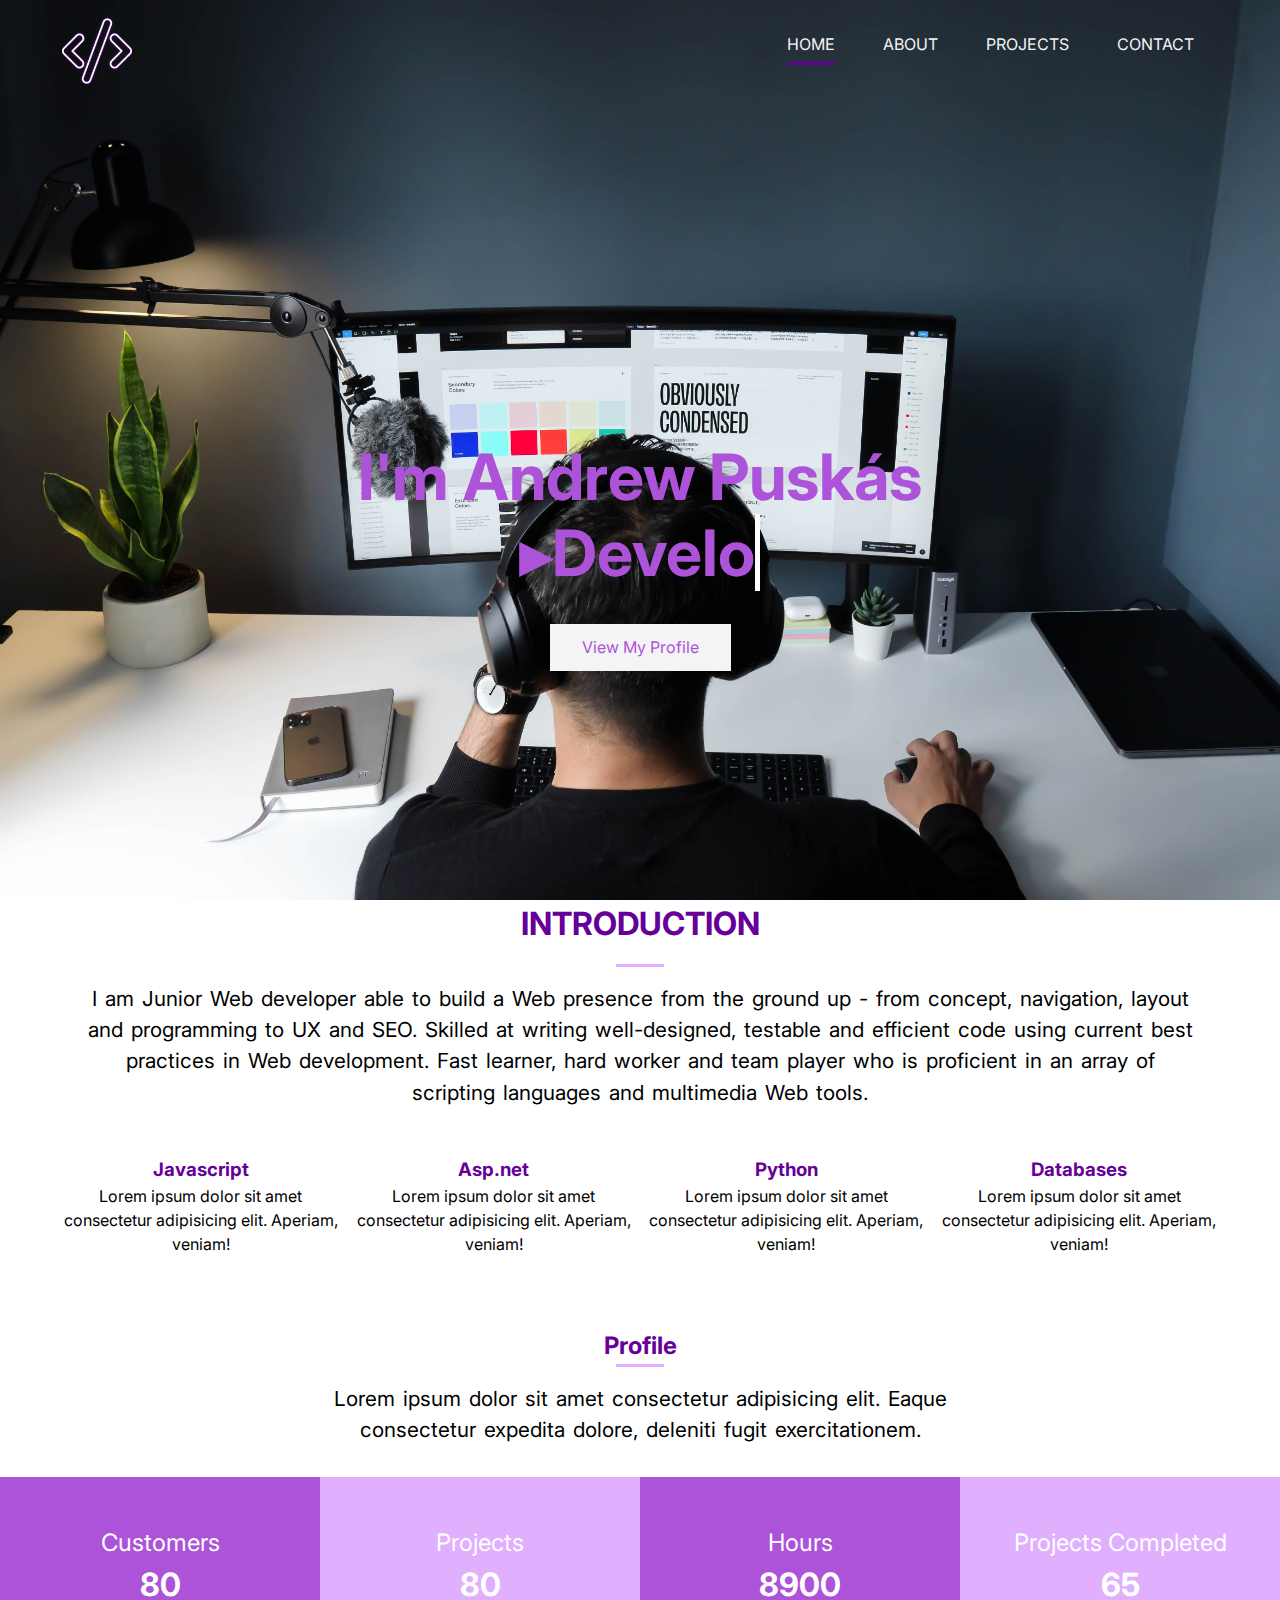
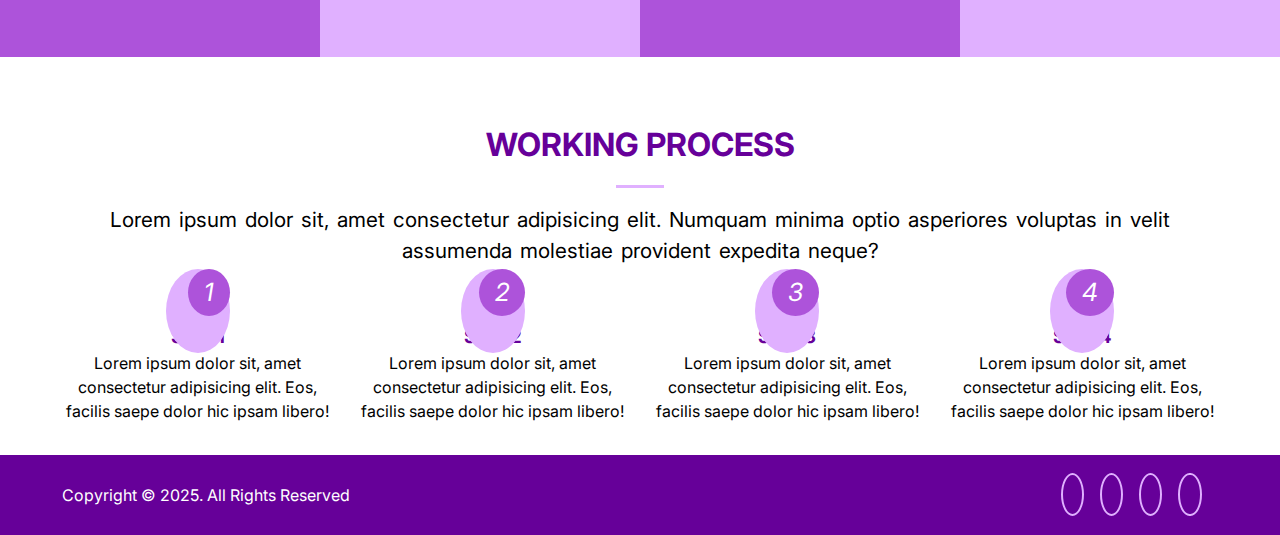
<file: public/index.html>
<!DOCTYPE html>
<html lang="en">
<head>
    <meta charset="UTF-8">
    <meta name="viewport" content="width=device-width, initial-scale=1.0">
    <link href="https://fonts.googleapis.com/css2?family=Inter&display=swap" rel="stylesheet">
    <link rel="stylesheet" href="https://cdnjs.cloudflare.com/ajax/libs/font-awesome/6.4.0/css/all.min.css" integrity="sha512-iecdLmaskl7CVkqkXNQ/ZH/XLlvWZOJyj7Yy7tcenmpD1ypASozpmT/E0iPtmFIB46ZmdtAc9eNBvH0H/ZpiBw==" crossorigin="anonymous" referrerpolicy="no-referrer" />
    <link rel="stylesheet" href="https://cdnjs.cloudflare.com/ajax/libs/animate.css/4.1.1/animate.min.css"/>
    <link rel="icon" type="image/png" sizes="32x32"  href="logo.jpg">
    <link rel="stylesheet" href="css/main.css">
    <link rel="stylesheet" href="css/animate.css">
    <title>Freelancer Project | Home</title>
</head>
<body>

<!-- Header -->
    <header id="header__home">
        <div class="container">
            <nav class="main-nav">
                <a href="index.html"><img src="logo.png" alt="web site logo" class="main-nav__logo"></a>
                <ul class="main-nav__items">
                    <li><a href="index.html" class="active">Home</a></li>
                    <li><a href="about.html">About</a></li>
                    <li><a href="projects.html">Projects</a></li>
                    <li><a href="contact.html">Contact</a></li>
                </ul>
            </nav>

            <div class="header-content">
                <h1>I'm Andrew Puskás 
                <span 
                class="typewrite" 
                data-period="1500" 
                data-type='["▸Developer","▸Designer","▸Interpreter","▸Architect","▸Freelancer"]'></span>
                </h1>

                <a href="" class="btn-light btn-animation my-2">
                    View My Profile
                </a>
            </div>
        </div>
    </header>

<!-- Section a -->
    <seciton id="home__a" class="text-center py-2">
        <div class="container">
            <h2 class="section-title" style="color: #660099;">Introduction</h2>
            <div class="border-bottom"></div>
            <p class="lead">
                I am Junior Web developer able to build a Web presence from the ground up - from concept, navigation, layout <br> 
                and programming to UX and SEO. Skilled at writing well-designed, testable and efficient code using current best <br> 
                practices in Web development. Fast learner, hard worker and team player who is proficient in an array of <br> 
                scripting languages and multimedia Web tools.
            </p>
            <div class="skills my-3">
                <div>
                    <i class="fa-solid fa-code-fork fa-3x"></i>
                    <h3>Javascript</h3>
                    <p>Lorem ipsum dolor sit amet consectetur adipisicing elit. Aperiam, veniam!</p>
                </div>

                <div>
                    <i class="fa-solid fa-laptop-code fa-3x"></i>
                    <h3>Asp.net</h3>
                    <p>Lorem ipsum dolor sit amet consectetur adipisicing elit. Aperiam, veniam!</p>
                </div>

                <div>
                    <i class="fa-solid fa-bug fa-3x"></i>
                    <h3>Python</h3>
                    <p>Lorem ipsum dolor sit amet consectetur adipisicing elit. Aperiam, veniam!</p>
                </div>

                <div>
                    <i class="fa-solid fa-code fa-3x"></i>
                    <h3>Databases</h3>
                    <p>Lorem ipsum dolor sit amet consectetur adipisicing elit. Aperiam, veniam!</p>
                </div>
            </div>
        </div>
    </seciton>

<!-- Section b -->
    <section id="home__b" class="text-center py-2">
        <div class="container">
            <h2 class="section-tittle" style="color: #660099;">Profile</h2>
            <div class="border-bottom"></div>
            <p class="lead">
                Lorem ipsum dolor sit amet consectetur adipisicing elit. Eaque <br> 
                consectetur expedita dolore, deleniti fugit exercitationem.
            </p>
        </div>
        <div class="profile">
            <div>
                <ul>
                    <li><i class="fas fa-users fa-3x" style="color: #530879;"></i></li>
                    <li class="title">Customers</li>
                    <li class="number" style="color: #fff;">80</li>
                </ul>
            </div>

            <div>
                <ul>
                    <li><i class="fas fa-award fa-3x" style="color: #530879;"></i></li>
                    <li class="title">Projects</li>
                    <li class="number" style="color: #fff;">80</li>
                </ul>
            </div>

            <div>
                <ul>
                    <li><i class="fas fa-hourglass-start fa-3x" style="color: #530879;"></i></li>
                    <li class="title">Hours</li>
                    <li class="number" style="color: #fff;">8900</li>
                </ul>
            </div>

            <div>
                <ul>
                    <li><i class="fas fa-code-branch fa-3x" style="color: #530879;"></i></li>
                    <li class="title">Projects Completed</li>
                    <li class="number" style="color: #fff;">65</li>
                </ul>
            </div>
        </div>
    </section>

<!-- Section c -->
    <section id="home__c" class="text-center py-2">
        <div class="container">
            <h2 class="section-title" style="color: #660099;">Working Process</h2>
            <div class="border-bottom"></div>
            <p class="lead">
                Lorem ipsum dolor sit, amet consectetur adipisicing elit. Numquam minima optio asperiores voluptas in velit assumenda molestiae provident expedita neque?
            </p>
            <div class="process">
                <div>
                    <i class="fa-solid fa-layer-group fa-4x process__icon my-2">
                        <div class="process__step">1</div>
                    </i>
                    <h3>Step 1</h3>
                    <p>Lorem ipsum dolor sit, amet consectetur adipisicing elit. Eos, facilis saepe dolor hic ipsam libero!</p>
                </div>

                <div>
                    <i class="fa-solid fa-eye fa-4x process__icon my-2">
                        <div class="process__step">2</div>
                    </i>
                    <h3>Step 2</h3>
                    <p>Lorem ipsum dolor sit, amet consectetur adipisicing elit. Eos, facilis saepe dolor hic ipsam libero!</p>
                </div>

                <div>
                    <i class="fas fa-object-ungroup fa-4x process__icon my-2">
                        <div class="process__step">3</div>
                    </i>
                    <h3>Step 3</h3>
                    <p>Lorem ipsum dolor sit, amet consectetur adipisicing elit. Eos, facilis saepe dolor hic ipsam libero!</p>
                </div>

                <div>
                    <i class="fas fa-file-alt fa-4x process__icon my-2">
                        <div class="process__step">4</div>
                    </i>
                    <h3>Step 4</h3>
                    <p>Lorem ipsum dolor sit, amet consectetur adipisicing elit. Eos, facilis saepe dolor hic ipsam libero!</p>
                </div>
            </div>
        </div>
    </section> 

<!-- Scroll Btn -->
<button id="scrollBtn" class="fa-regular fa-arrow-up"> Scroll Up</button>
<script>
   document.addEventListener('DOMContentLoaded', function() {
    let scrollBtn = document.getElementById('scrollBtn');

    function scrollUp() {
        let currentPosition = window.pageYOffset;
        let targetPosition = 0;
        let distance = targetPosition - currentPosition;
        let duration = 500;
        let startTime = null;

        function animation(currentTime) {
        if (startTime === null) {
            startTime = currentTime;
        }
        let elapsedTime = currentTime - startTime;
        let easing = easeOutQuad(elapsedTime, currentPosition, distance, duration);

        if (elapsedTime < duration) {
            window.scrollTo(0, easing);
            requestAnimationFrame(animation);
        } else {
            window.scrollTo(0, targetPosition);
        }
        }

        function easeOutQuad(t, b, c, d) {
        t /= d;
        return -c * t * (t - 2) + b;
        }

        requestAnimationFrame(animation);
    }

    scrollBtn.addEventListener('click', scrollUp);

    window.addEventListener('scroll', function() {
        if (window.pageYOffset > 300 && !scrollBtn.classList.contains('show')) {
        scrollBtn.classList.add('show');
        } else if (window.pageYOffset <= 300 && scrollBtn.classList.contains('show')) {
            scrollBtn.classList.remove('show');
        }
    });

    if (window.pageYOffset <= 300) {
        scrollBtn.classList.remove('show');
    }
    });
</script>


<!-- Footer -->
    <footer id="main-footer">
        <div class="footer-content container">
            <p style="color: #fff;">Copyright &copy; 2025. All Rights Reserved</p>

            <div class="social">
                <a id="fa" href="https://www.facebook.com" target="_blank"><i class="fab fa-facebook fa-2x"></i></a>
                <a id="tw" href="https://twitter.com" target="_blank"><i class="fab fa-twitter fa-2x"></i></a>
                <a id="ins" href="https://www.instagram.com" target="_blank"><i class="fab fa-instagram fa-2x"></i></a>
                <a id="yt" href="https://www.youtube.com" target="_blank"><i class="fab fa-youtube fa-2x"></i></a>
            </div>
        </div>
    </footer>


<!-- Button JS -->
<script>
    document.addEventListener("DOMContentLoaded", function() {
        var button = document.querySelector(".btn-animation");
        setTimeout(function() {
        button.style.opacity = "1";
        }, 1000);
    });
</script>

<!-- Text Scripts -->
<script src="js/jquery.min.js"></script>
<script src="js/type-writer.js"></script>
</body>
</html>
</file>
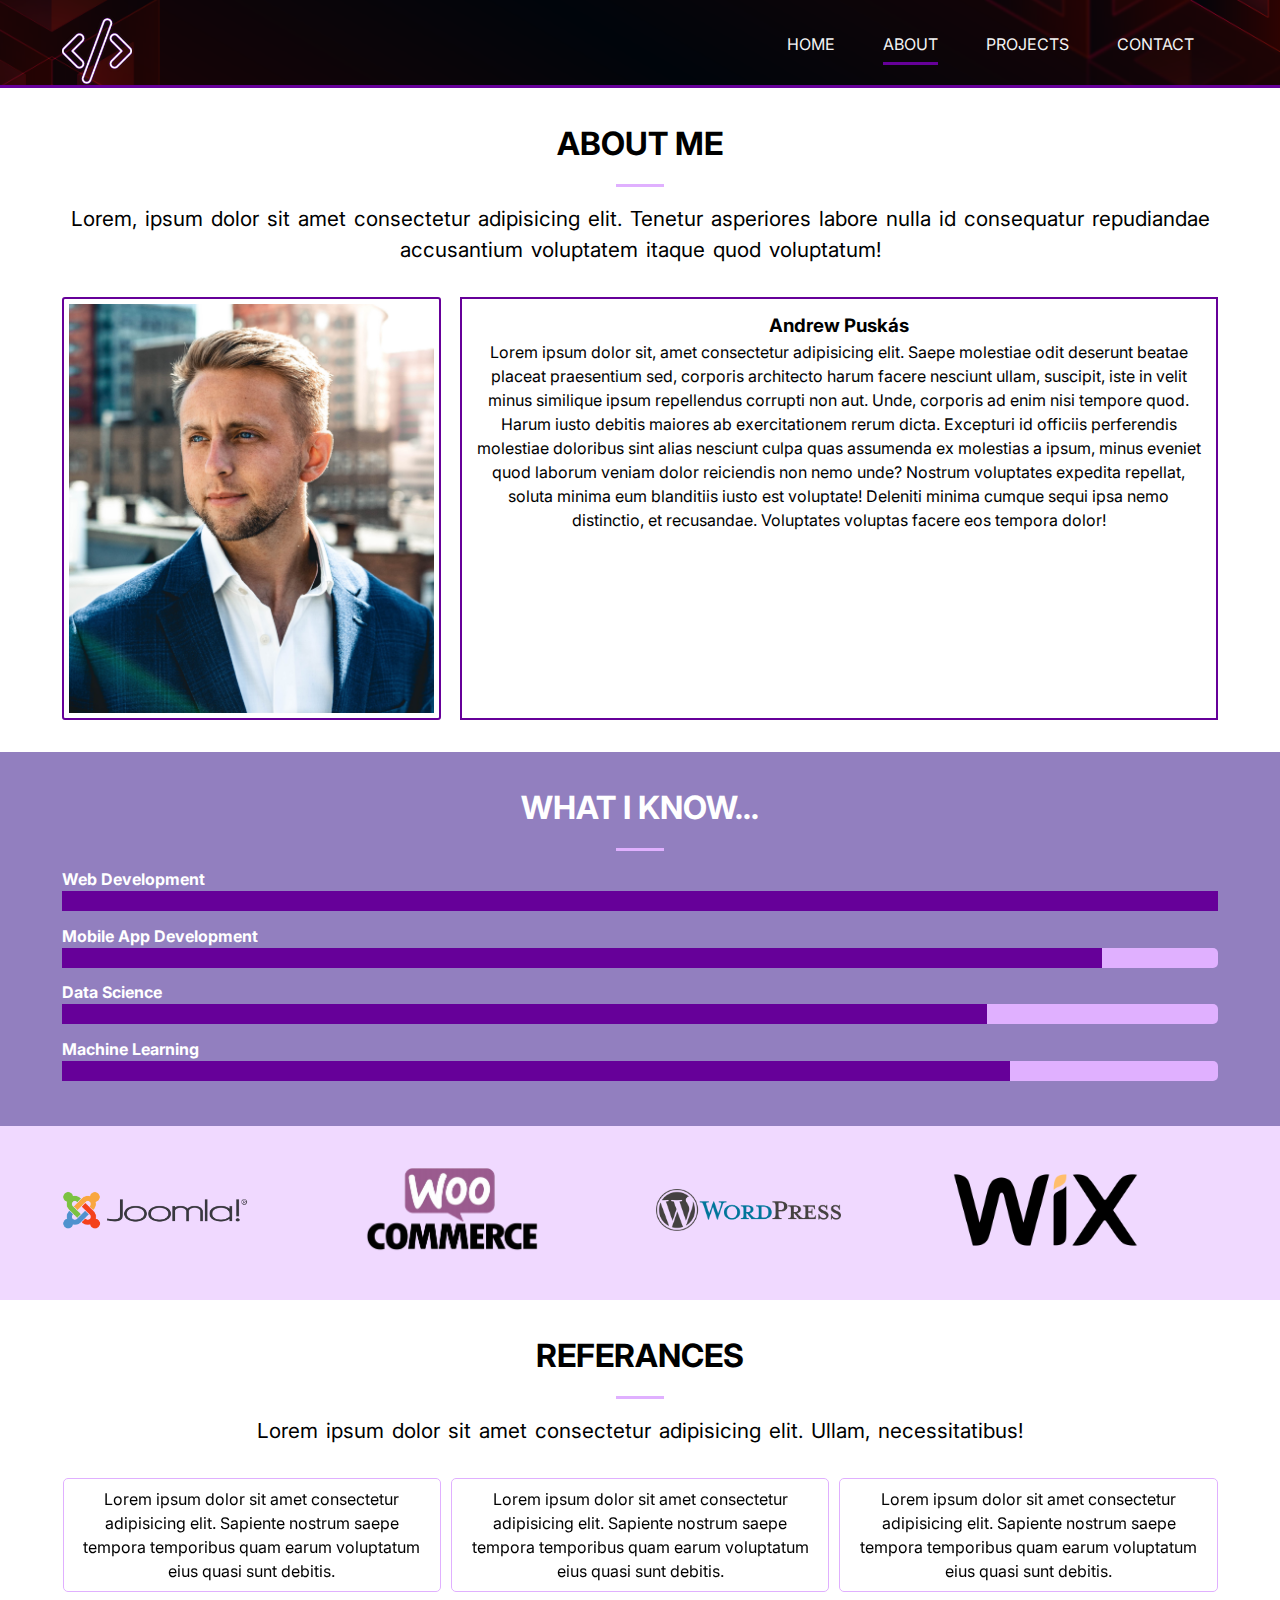
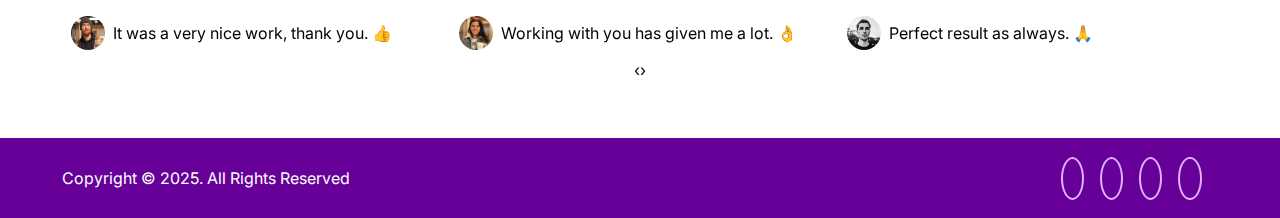
<file: public/about.html>
<!DOCTYPE html>
<html lang="en">
  <head>
    <meta charset="UTF-8" />
    <meta name="viewport" content="width=device-width, initial-scale=1.0" />
    <link
      href="https://fonts.googleapis.com/css2?family=Inter&display=swap"
      rel="stylesheet"
    />
    <link
      rel="stylesheet"
      href="https://cdnjs.cloudflare.com/ajax/libs/font-awesome/6.4.0/css/all.min.css"
      integrity="sha512-iecdLmaskl7CVkqkXNQ/ZH/XLlvWZOJyj7Yy7tcenmpD1ypASozpmT/E0iPtmFIB46ZmdtAc9eNBvH0H/ZpiBw=="
      crossorigin="anonymous"
      referrerpolicy="no-referrer"
    />
    <link
      rel="stylesheet"
      href="https://cdnjs.cloudflare.com/ajax/libs/animate.css/4.1.1/animate.min.css"
    />
    <link rel="icon" type="image/png" sizes="32x32" href="logo.jpg" />
    <link
      rel="stylesheet"
      href="css/owl.carousel.min.css"
    />
    <link rel="stylesheet" href="css/main.css" />
    <link rel="stylesheet" href="css/animate.css" />
    <title>Freelancer Project | About</title>
  </head>
  <body>
    <!-- Header -->
    <header id="header__about">
      <div class="container">
        <nav class="main-nav">
          <a href="index.html"
            ><img
              src="logo.png"
              alt="web site logo"
              class="main-nav__logo"
          /></a>
          <ul class="main-nav__items">
            <li><a href="index.html">Home</a></li>
            <li><a href="about.html" class="active">About</a></li>
            <li><a href="projects.html">Projects</a></li>
            <li><a href="contact.html">Contact</a></li>
          </ul>
        </nav>
      </div>
    </header>

    <!-- Section a -->
    <section id="about-a" class="text-center py-2">
      <div class="container">
        <h2 class="section-title">About Me</h2>
        <div class="border-bottom"></div>
        <p class="lead">
          Lorem, ipsum dolor sit amet consectetur adipisicing elit. Tenetur
          asperiores labore nulla id consequatur repudiandae accusantium
          voluptatem itaque quod voluptatum!
        </p>
        <div class="info">
          <img src="img/about.jpg" alt="" class="info__image" />
          <div class="info__bio">
            <h3>Andrew Puskás</h3>
            <p>
              Lorem ipsum dolor sit, amet consectetur adipisicing elit. Saepe
              molestiae odit deserunt beatae placeat praesentium sed, corporis
              architecto harum facere nesciunt ullam, suscipit, iste in velit
              minus similique ipsum repellendus corrupti non aut. Unde, corporis
              ad enim nisi tempore quod. Harum iusto debitis maiores ab
              exercitationem rerum dicta. Excepturi id officiis perferendis
              molestiae doloribus sint alias nesciunt culpa quas assumenda ex
              molestias a ipsum, minus eveniet quod laborum veniam dolor
              reiciendis non nemo unde? Nostrum voluptates expedita repellat,
              soluta minima eum blanditiis iusto est voluptate! Deleniti minima
              cumque sequi ipsa nemo distinctio, et recusandae. Voluptates
              voluptas facere eos tempora dolor!
            </p>
          </div>
        </div>
      </div>
    </section>

    <!-- Section b -->
    <section id="about-b" class="bg-info py-2">
      <div class="container">
        <h2 class="section-title">What I Know...</h2>
        <div class="border-bottom"></div>
        <div class="progress-bars">
          <h4>Web Development</h4>
          <div class="progress">
            <div style="width: 100%"></div>
          </div>

          <h4>Mobile App Development</h4>
          <div class="progress">
            <div style="width: 90%"></div>
          </div>

          <h4>Data Science</h4>
          <div class="progress">
            <div style="width: 80%"></div>
          </div>

          <h4>Machine Learning</h4>
          <div class="progress">
            <div style="width: 82%"></div>
          </div>
        </div>
      </div>
    </section>

    <!-- Section c -->
    <section id="about-c" class="bg-danger py-2">
      <div class="container">
        <div class="about-logos">
          <a href="https://www.joomla.org" target="_blank"
            ><img id="l-1"" src="img/joomla.png" alt="Joomla Logo"></a
          >
          <a href="https://woocommerce.com" target="_blank"
            ><img id="l-2"" src="img/woocommerce.png" alt="Woocommerce Logo"></a
          >
          <a href="https://wordpress.com" target="_blank"
            ><img id="l-3"" src="img/wordpress.png" alt="Wordpress Logo"></a
          >
          <a href="https://www.wix.com" target="_blank"
            ><img id="l-4"" src="img/wix.png" alt="Wix Logo"></a
          >
        </div>
      </div>
    </section>

    <!-- Section d -->
    <section id="about-d" class="text-center py-2">
      <div class="container">
        <h2 class="section-title">Referances</h2>
        <div class="border-bottom"></div>
        <p class="lead">
          Lorem ipsum dolor sit amet consectetur adipisicing elit. Ullam,
          necessitatibus!
        </p>
        <div class="references owl-carousel owl-theme">
          <div>
            <p>
              Lorem ipsum dolor sit amet consectetur adipisicing elit. Sapiente
              nostrum saepe tempora temporibus quam earum voluptatum eius quasi
              sunt debitis.
            </p>
            <ul>
              <li>
                <a href="img/user-1.jpeg" target="_blank"
                  ><img src="img/user-1.jpeg"
                /></a>
              </li>
              <li>It was a very nice work, thank you. 👍</li>
            </ul>
          </div>

          <div>
            <p>
              Lorem ipsum dolor sit amet consectetur adipisicing elit. Sapiente
              nostrum saepe tempora temporibus quam earum voluptatum eius quasi
              sunt debitis.
            </p>
            <ul>
              <li>
                <a href="img/user-2.jpeg" target="_blank"
                  ><img src="img/user-2.jpeg"
                /></a>
              </li>
              <li>Working with you has given me a lot. 👌</li>
            </ul>
          </div>

          <div>
            <p>
              Lorem ipsum dolor sit amet consectetur adipisicing elit. Sapiente
              nostrum saepe tempora temporibus quam earum voluptatum eius quasi
              sunt debitis.
            </p>
            <ul>
              <li>
                <a href="img/user-3.jpeg" target="_blank"
                  ><img src="img/user-3.jpeg"
                /></a>
              </li>
              <li>Perfect result as always. 🙏</li>
            </ul>
          </div>

          <div>
            <p>
              Lorem ipsum dolor sit amet consectetur adipisicing elit. Sapiente
              nostrum saepe tempora temporibus quam earum voluptatum eius quasi
              sunt debitis.
            </p>
            <ul>
              <li>
                <a href="img/user-4.jpeg" target="_blank"
                  ><img src="img/user-4.jpeg"
                /></a>
              </li>
              <li>Successful. 👏👏</li>
            </ul>
          </div>

          <div>
            <p>
              Lorem ipsum dolor sit amet consectetur adipisicing elit. Sapiente
              nostrum saepe tempora temporibus quam earum voluptatum eius quasi
              sunt debitis.
            </p>
            <ul>
              <li>
                <a href="img/user-5.jpeg" target="_blank"
                  ><img src="img/user-5.jpeg"
                /></a>
              </li>
              <li>It was really good, thank you for everything. 🤝</li>
            </ul>
          </div>

          <div>
            <p>
              Lorem ipsum dolor sit amet consectetur adipisicing elit. Sapiente
              nostrum saepe tempora temporibus quam earum voluptatum eius quasi
              sunt debitis.
            </p>
            <ul>
              <li>
                <a href="img/user-6.jpeg" target="_blank"
                  ><img src="img/user-6.jpeg"
                /></a>
              </li>
              <li>I recommend him, he did a very good job...</li>
            </ul>
          </div>
        </div>
      </div>
    </section>

    <!-- Scroll Btn -->
<button id="scrollBtn" class="fa-regular fa-arrow-up"> Scroll Up</button>
<script>
   document.addEventListener('DOMContentLoaded', function() {
    let scrollBtn = document.getElementById('scrollBtn');

    function scrollUp() {
        let currentPosition = window.pageYOffset;
        let targetPosition = 0;
        let distance = targetPosition - currentPosition;
        let duration = 500;
        let startTime = null;

        function animation(currentTime) {
        if (startTime === null) {
            startTime = currentTime;
        }
        let elapsedTime = currentTime - startTime;
        let easing = easeOutQuad(elapsedTime, currentPosition, distance, duration);

        if (elapsedTime < duration) {
            window.scrollTo(0, easing);
            requestAnimationFrame(animation);
        } else {
            window.scrollTo(0, targetPosition);
        }
        }

        function easeOutQuad(t, b, c, d) {
        t /= d;
        return -c * t * (t - 2) + b;
        }

        requestAnimationFrame(animation);
    }

    scrollBtn.addEventListener('click', scrollUp);

    window.addEventListener('scroll', function() {
        if (window.pageYOffset > 300 && !scrollBtn.classList.contains('show')) {
        scrollBtn.classList.add('show');
        } else if (window.pageYOffset <= 300 && scrollBtn.classList.contains('show')) {
            scrollBtn.classList.remove('show');
        }
    });

    if (window.pageYOffset <= 300) {
        scrollBtn.classList.remove('show');
    }
    });
</script>

    <!-- Footer -->
    <footer id="main-footer">
      <div class="footer-content container">
        <p style="color: #fff">Copyright &copy; 2025. All Rights Reserved</p>

        <div class="social">
          <a id="fa" href="https://www.facebook.com" target="_blank"
            ><i class="fab fa-facebook fa-2x"></i
          ></a>
          <a id="tw" href="https://twitter.com" target="_blank"
            ><i class="fab fa-twitter fa-2x"></i
          ></a>
          <a id="ins" href="https://www.instagram.com" target="_blank"
            ><i class="fab fa-instagram fa-2x"></i
          ></a>
          <a id="yt" href="https://www.youtube.com" target="_blank"
            ><i class="fab fa-youtube fa-2x"></i
          ></a>
        </div>
      </div>
    </footer>

    <!-- Carousel -->
    <script src="js/jquery.min.js"></script>
    <script src="js/owl.carousel.js"></script>
    <script>
      $('.owl-carousel').owlCarousel({
        loop: true,
        margin: 10,
        nav: true,
        autoplay: true,
        autoplayTimeout: 3000,
        responsive: {
          0: {
            items: 1,
          },
          600: {
            items: 2,
          },
          1000: {
            items: 3,
          },
        },
      });
    </script>
  </body>
</html>
</file>
<file: public/css/main.css>
﻿.container{max-width:1200px;padding:0 1.4rem;margin:auto}.btn-primary,.btn-light,.btn-dark{display:inline-block;padding:.7rem 2rem;transition:all .5s;border:none;cursor:pointer}.btn-primary{color:#333;background-color:#609}.btn-light{color:#ad53da;background-color:#f4f4f4}.btn-dark{color:#fff;background-color:#333}button[claass˄='btn-']:hover,a[claass˄='btn-']:hover,input[claass˄='btn-']:hover{background-color:#609}.bg-dark{background-color:#333}.bg-primary{background-color:#609}.bg-light{background-color:#f4f4f4}.bg-info{background-color:#927fbf}.bg-danger{background-color:#f0d9ff}.py-1{padding:1rem 0}.py-2{padding:2rem 0}.py-3{padding:3rem 0}.py-4{padding:4rem 0}.my-1{margin:1rem 0}.my-2{margin:2rem 0}.my-3{margin:3rem 0}.my-4{margin:4rem 0}.text-center{text-align:center}.section-title{font-size:2rem;padding-bottom:1rem;text-align:center;text-transform:uppercase}.border-bottom{width:3rem;height:3px;background-color:#e0b0ff;margin:0 auto 1rem auto}.lead{font-size:1.3rem;margin-bottom:2rem;word-spacing:2px}*{margin:0;padding:0;box-sizing:border-box}body{background-color:#fff;font-family:'Inter', sans-serif;line-height:1.5}a{text-decoration:none;color:#333}ul{list-style:none}img{width:100%}.main-nav{display:flex;justify-content:space-between;padding-top:1rem}.main-nav__logo{width:70px;height:70px;transition:opacity 1s}.main-nav__logo:hover{cursor:pointer;opacity:0.5}.main-nav__items{display:flex}.main-nav__items li{padding:1rem 1.5rem}.main-nav__items li a{text-decoration:none;color:#f4f4f4;text-transform:uppercase;border-bottom:3px transparent solid;padding-bottom:0.5rem;transition:border-color 0.5s}.main-nav__items li a:hover{border-color:#e0b0ff}.main-nav__items li a.active{border-color:#609}#header__home{background-image:url("../img/bg-home.jpg");background-repeat:no-repeat;background-position:center;background-size:cover;height:100vh;color:#fff}#header__home .header-content{text-align:center;padding-top:30%}#header__home h1{font-size:4rem;line-height:1.2;color:#ad53da}#header__home .typewrite{display:block}#header__about{background-image:url("../img/bg-about.jpg");background-repeat:no-repeat;background-position:center;background-size:cover;height:5.5rem;border-bottom:3px solid #609}#header__projects{background-image:url("../img/bg-projects.jpg");background-repeat:no-repeat;background-position:center;background-size:cover;height:5.5rem;border-bottom:3px solid #609}#header__contact{background-image:url("../img/bg-contact.jpg");background-repeat:no-repeat;background-position:center;background-size:cover;height:5.5rem;border-bottom:3px solid #609}#home__a .skills{display:grid;grid-template-columns:repeat(4, 1fr);gap:1rem;margin-bottom:2.5rem}#home__a .skills i{color:#ad53da;padding-bottom:.5rem}#home__a .skills i:hover{cursor:pointer;opacity:.6;transition:all .5s}#home__a .skills h3{color:#609}#home__b .profile{display:grid;grid-template-columns:repeat(4, 1fr)}#home__b .profile li.title{font-size:1.5rem;color:#fff}#home__b .profile li.number{font-size:2rem;font-weight:bold}#home__b .profile div{padding:3rem 0}#home__b .profile div:nth-child(odd){background-color:#ad53da}#home__b .profile div:nth-child(even){background-color:#e0b0ff}#home__c .process{display:grid;grid-template-columns:repeat(4, 1fr);gap:1.5rem;text-align:center}#home__c .process h3{color:#609}#home__c .process__step{position:absolute;top:0;right:0;font-size:25px;background-color:#ad53da;border-radius:50%;line-height:15px;padding:1rem;transition:all 1s}#home__c .process__icon{position:relative;width:125px;height:125px;border-radius:50%;background-color:#e0b0ff;color:#fff;padding:2rem;text-align:center}#home__c .process__icon:hover{cursor:pointer;background-color:#609}#home__c .process__icon:hover .process__step{background-color:#e0b0ff}#about-a .info{display:grid;grid-template-columns:1fr 2fr;gap:1.2rem}#about-a .info__image{border:2px solid #609;border-radius:3px;padding:.3rem}#about-a .info__bio{border:2px solid #609;padding:.8rem}#about-b{color:#fff}#about-b .progress{height:20px;background-color:#e0b0ff;border-radius:5px;margin-bottom:.8rem}#about-b .progress div{height:100%;text-align:center;background-color:#609}#about-c .about-logos{display:grid;grid-template-columns:repeat(4, 1fr);gap:2rem;align-items:center}#about-c .about-logos img{width:70%}#about-c #l-1:hover{cursor:pointer;opacity:.7;transition:all 1s}#about-c #l-2:hover{cursor:pointer;opacity:.7;transition:all 1s}#about-c #l-3:hover{cursor:pointer;opacity:.7;transition:all 1s}#about-c #l-4:hover{cursor:pointer;opacity:.7;transition:all 1s}#about-d .references ul{display:flex;align-items:center;list-style:none;margin-top:1rem}#about-d .references p{border:1px solid #e0b0ff;border-radius:5px;padding:.5rem}#about-d .references img{width:50px;height:50px;border-radius:50%;padding:.5rem}#about-d .references img:hover{cursor:pointer;opacity:.7}#main-footer{background-color:#609;height:5rem}#main-footer .footer-content{display:flex;justify-content:space-between;align-items:center;height:5rem}#main-footer .footer-content .social .fab{margin-right:1rem;border:2px solid #e0b0ff;border-radius:50%;text-align:center;padding:.6rem;transition:all .3s}#main-footer .footer-content .social .fab:hover{background:#e0b0ff;opacity:.7}#main-footer i{color:#fff;padding:5px}#main-footer .social #fa i:hover{color:#4267B2;transition:all .5s}#main-footer .social #tw i:hover{color:#1DA1F2;transition:all .5s}#main-footer .social #ins i:hover{color:#515BD4;transition:all .5s}#main-footer .social #yt i:hover{color:#c4302b;transition:all .5s}.items{display:grid;grid-template-columns:repeat(3, 1fr);gap:1rem;box-shadow:rgba(149,154,145,0.2) 0px 8px 24px}.items .item{position:relative;background-color:#f0d9ff;overflow:hidden}.items .item::after{content:'';position:absolute;display:block;background-color:#609;opacity:.7;top:0;left:0;width:100%;height:100%;transform:translateX(-120%) translateY(-120%) rotate(45deg);transition:transform 1s cubic-bezier(0.175, 0.885, 0.32, 1.275)}.items .item:hover::after{transform:scale(2) translateX(-50%) translateY(-50%) rotate(45deg);cursor:pointer}#contact-a .form-fields{display:grid;grid-template-areas:'name email'  'subject phone'  'message message'  'button button';gap:1rem;margin-bottom:1rem}#contact-a .form-fields .name{grid-area:name}#contact-a .form-fields .email{grid-area:email}#contact-a .form-fields .phone{grid-area:phone}#contact-a .form-fields .subject{grid-area:subject}#contact-a .form-fields .message{grid-area:message;height:177px}#contact-a .form-fields .btn-dark{grid-area:button}#contact-a .form-fields .input{padding:.5rem 1rem}#contact-b .contact-info{display:grid;grid-template-columns:repeat(3, 1fr);text-align:center;color:#fff}@media (max-width: 768px){#header__home{height:40rem;background-position:center}#header__home .header-content{padding-top:7rem}#header__home .header-content h1{font-size:2.5rem}#home__a .skills,#home__b .profile,#home__c .process,.items{grid-template-columns:repeat(2, 1fr)}}@media (max-width: 576px){#home__a .skills div{border-bottom:1px solid #f0d9ff;padding-bottom:1rem}#home__a .skills div:last-child{border:none;padding:0}.lead{font-size:1rem;margin-bottom:1.2rem;word-spacing:1px}#header__home{height:15rem;border-bottom:3px solid #609;background-position:20% 30%}#header__home .header-content{display:none}#header_inner{height:10rem}.main-nav{flex-direction:column;align-items:center}.main-nav li{padding:1rem}.main-nav li a{color:#ad53da}#home__a h2{padding-top:2rem}#home__a .skills,#home__b .profile,#home__c .process,.items,#contact-b .contact-info{grid-template-columns:1fr}#main-footer{background-color:#609;height:10rem}#main-footer .footer-content{flex-direction:column;padding:1rem;height:9rem}#main-footer .footer-content .social{padding-top:2rem}#about-a .container{padding-top:3rem}#about-a .info{grid-template-columns:1fr}#projects h2{padding-top:3rem}#contact-a .form-fields{grid-template-areas:'name' 'email'  'subject' 'phone'  'message'  'button'}#contact-a h2{padding-top:3rem}#contact-b div{margin-bottom:1rem;padding-bottom:1rem;border-bottom:1px dashed #fff}#contact-b div:last-child{margin-bottom:0;padding-bottom:0;border:none}#contactButtonContainer{display:block}}
</file>
